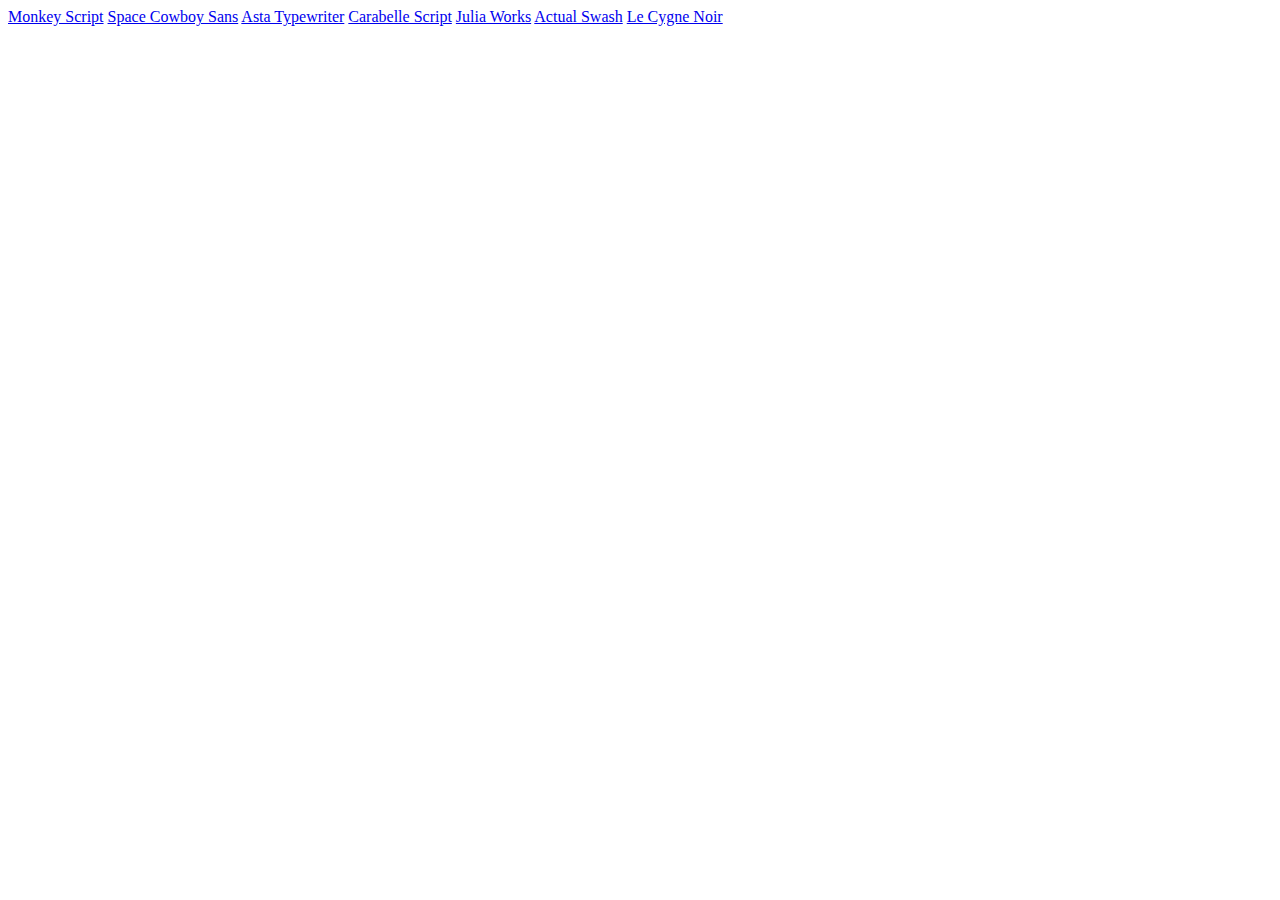
<file: index.html>
<!DOCTYPE html>
<html lang="en">
<head>
  <meta charset="UTF-8">
  <meta name="viewport" content="width=device-width, initial-scale=1.0">
  <title>Fonts</title>
</head>
<body>
  <a href="pages/monkey-script/index.html">Monkey Script</a>
  <a href="pages/space-cowboy-sans/index.html">Space Cowboy Sans</a>
  <a href="pages/asta-typewriter/index.html">Asta Typewriter</a>
  <a href="pages/carabelle-script/index.html">Carabelle Script</a>
  <a href="pages/julia-works/index.html">Julia Works</a>
  <a href="pages/actual-swash/index.html">Actual Swash</a>
  <a href="pages/le-cygne-noir/index.html">Le Cygne Noir</a>
</body>
</html>
</file>
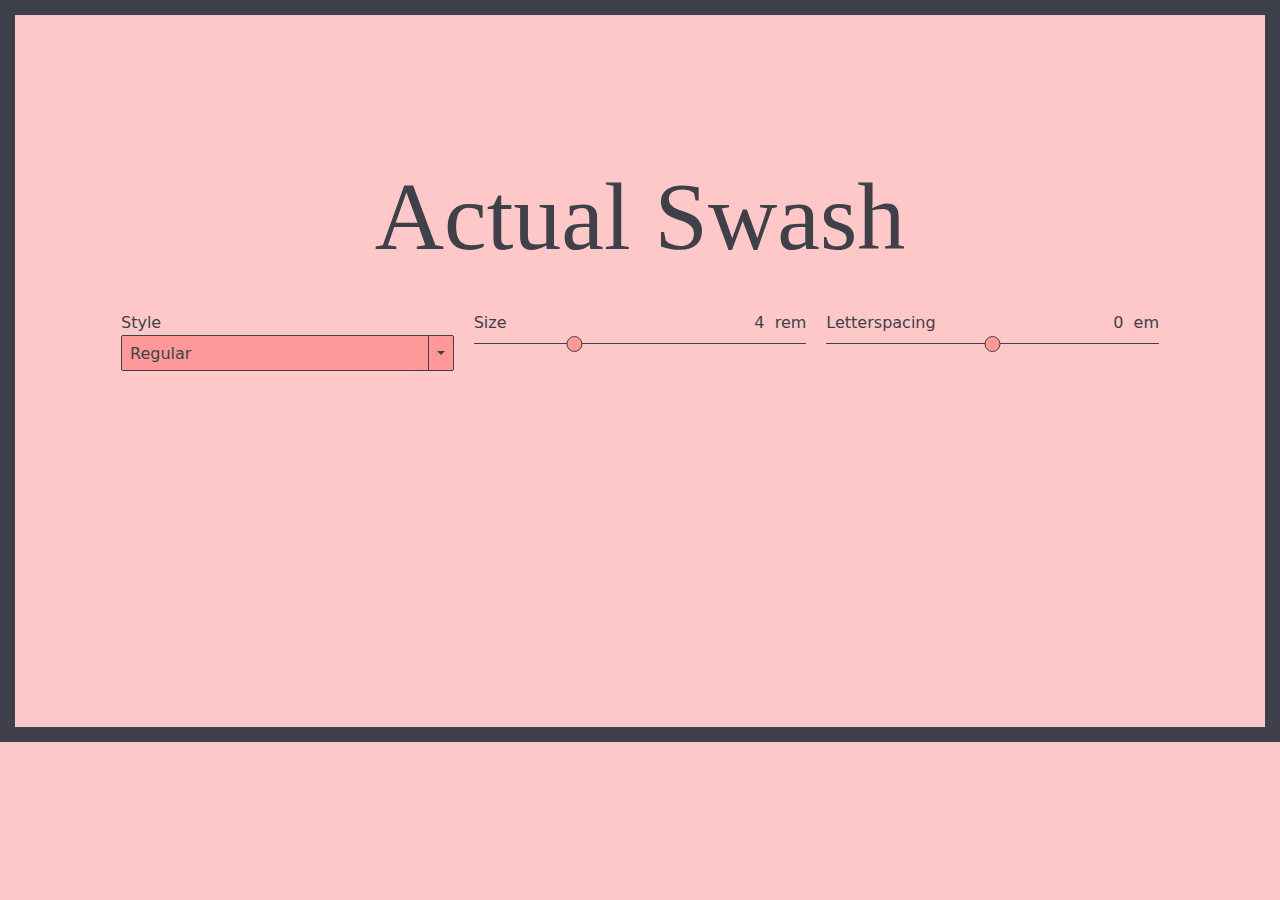
<file: pages/actual-swash/index.html>
<!DOCTYPE html>
<html lang="en">
<head>
  <meta charset="UTF-8">
  <meta name="viewport" content="width=device-width, initial-scale=1.0">
  <title>Actual Swash</title>
  <script src="../../js/bootstrap.js"></script>
  <script src="../../js/fontsampler.js"></script>
  <script src="../../js/fontsampler-skin.js"></script>
  <link rel="stylesheet" href="https://jfts.se/cdn/actual-swash/index.css">
  <link rel="stylesheet" href="../../css/bootstrap.css">
  <link rel="stylesheet" href="../../css/fontsampler-skin.css">
  <link rel="stylesheet" href="styles.css">
</head>
<body>
  <main>
    <div class="position-relative overflow-hidden p-3 p-md-5 bg-body-tertiary container-fluid" id="wrapper">
      <div class="col-md-12 p-lg-5 mx-auto my-5">
        <h1 class="display-3 text-center">Actual Swash</h1>
        <div id="tester">
        </div>
      </div>
    </div>
  </main>
  <script src="script.js"></script>
</body>
</html>
</file>
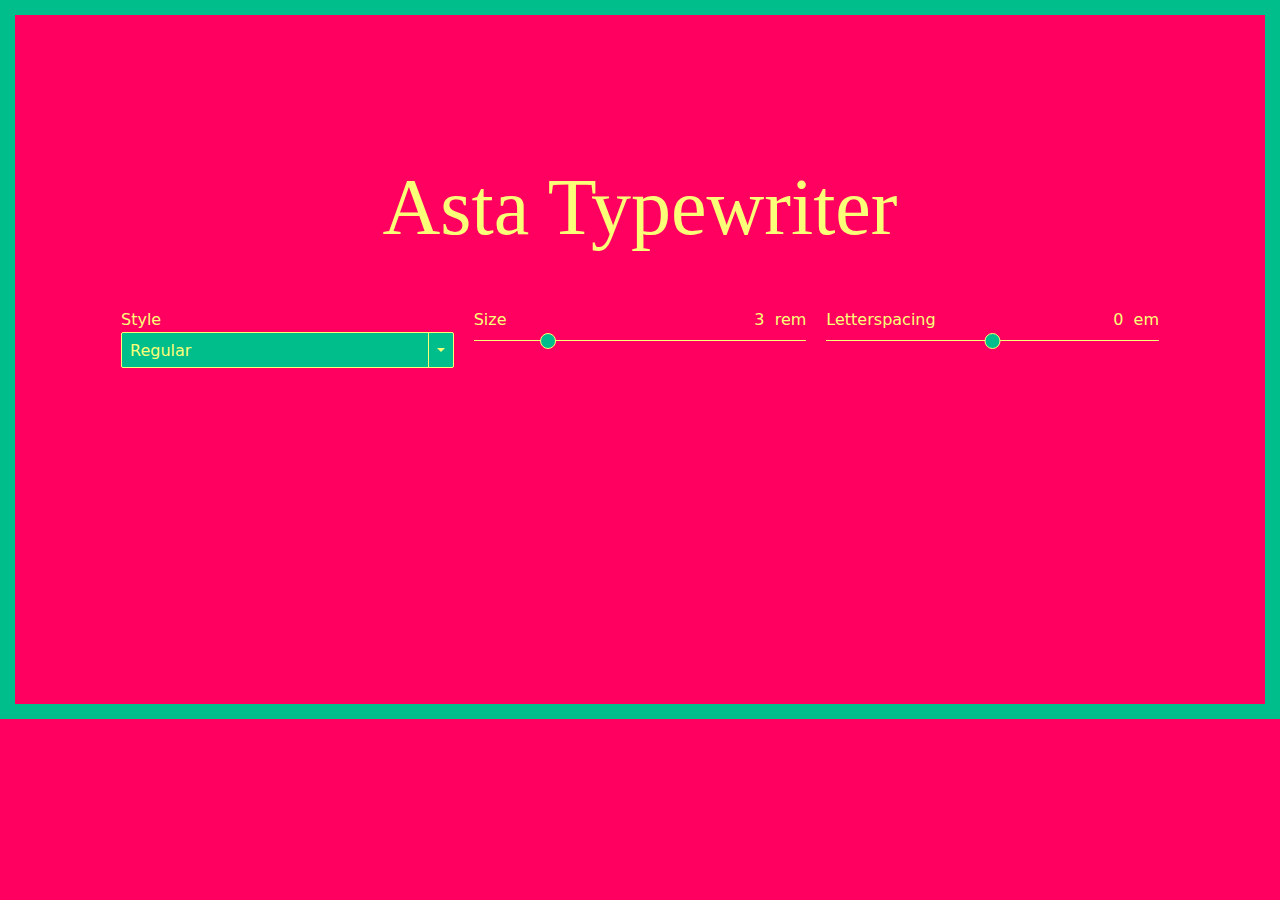
<file: pages/asta-typewriter/index.html>
<!DOCTYPE html>
<html lang="en">
<head>
  <meta charset="UTF-8">
  <meta name="viewport" content="width=device-width, initial-scale=1.0">
  <title>Asta Typewriter</title>
  <script src="../../js/bootstrap.js"></script>
  <script src="../../js/fontsampler.js"></script>
  <script src="../../js/fontsampler-skin.js"></script>
  <link rel="stylesheet" href="https://jfts.se/cdn/asta-typewriter/index.css">
  <link rel="stylesheet" href="../../css/bootstrap.css">
  <link rel="stylesheet" href="../../css/fontsampler-skin.css">
  <link rel="stylesheet" href="styles.css">
</head>
<body>
  <main>
    <div class="position-relative overflow-hidden p-3 p-md-5 bg-body-tertiary container-fluid" id="wrapper">
      <div class="col-md-12 p-lg-5 mx-auto my-5">
        <h1 class="display-3 text-center">Asta Typewriter</h1>
        <div id="tester">
        </div>
      </div>
    </div>
  </main>
  <script src="script.js"></script>
</body>
</html>
</file>
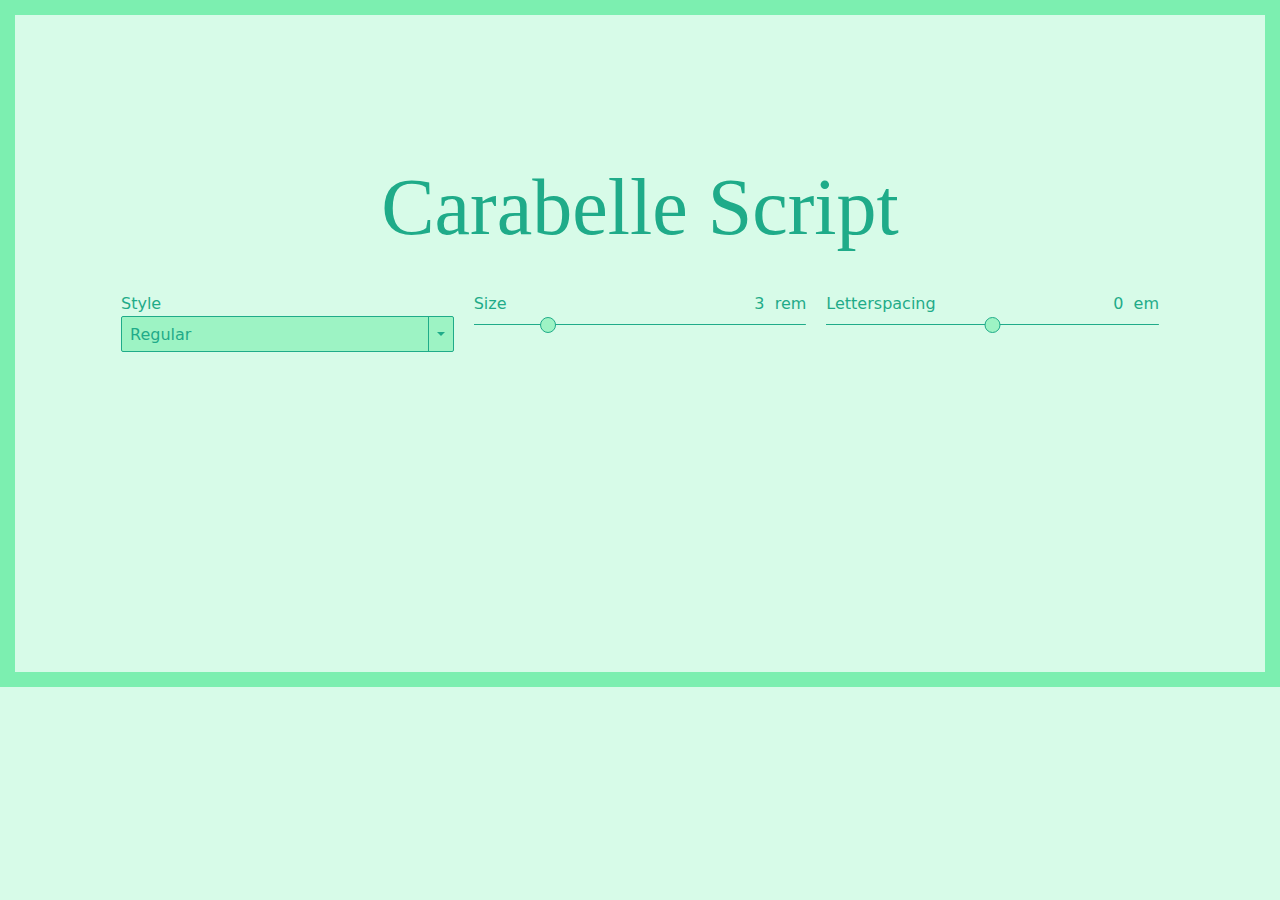
<file: pages/carabelle-script/index.html>
<!DOCTYPE html>
<html lang="en">
<head>
  <meta charset="UTF-8">
  <meta name="viewport" content="width=device-width, initial-scale=1.0">
  <title>Carabelle Script</title>
  <script src="../../js/bootstrap.js"></script>
  <script src="../../js/fontsampler.js"></script>
  <script src="../../js/fontsampler-skin.js"></script>
  <link rel="stylesheet" href="https://jfts.se/cdn/carabelle-script/index.css">
  <link rel="stylesheet" href="../../css/bootstrap.css">
  <link rel="stylesheet" href="../../css/fontsampler-skin.css">
  <link rel="stylesheet" href="styles.css">
</head>
<body>
  <main>
    <div class="position-relative overflow-hidden p-3 p-md-5 bg-body-tertiary container-fluid" id="wrapper">
      <div class="col-md-12 p-lg-5 mx-auto my-5">
        <h1 class="display-3 text-center">Carabelle Script</h1>
        <div id="tester">
        </div>
      </div>
    </div>
  </main>
  <script src="script.js"></script>
</body>
</html>
</file>
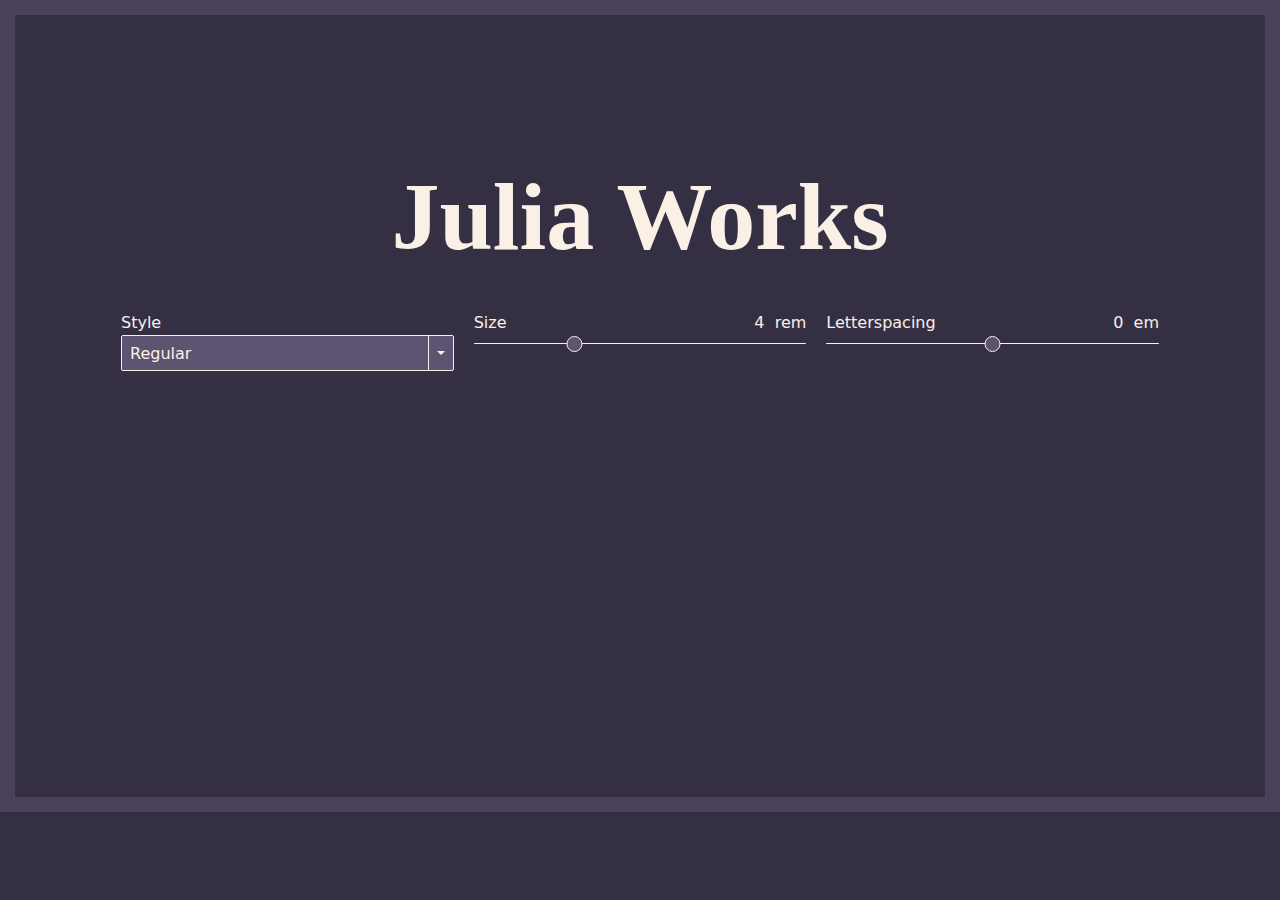
<file: pages/julia-works/index.html>
<!DOCTYPE html>
<html lang="en">
<head>
  <meta charset="UTF-8">
  <meta name="viewport" content="width=device-width, initial-scale=1.0">
  <title>Julia Works</title>
  <script src="../../js/bootstrap.js"></script>
  <script src="../../js/fontsampler.js"></script>
  <script src="../../js/fontsampler-skin.js"></script>
  <link rel="stylesheet" href="https://jfts.se/cdn/julia-works/index.css">
  <link rel="stylesheet" href="../../css/bootstrap.css">
  <link rel="stylesheet" href="../../css/fontsampler-skin.css">
  <link rel="stylesheet" href="styles.css">
</head>
<body>
  <main>
    <div class="position-relative overflow-hidden p-3 p-md-5 bg-body-tertiary container-fluid" id="wrapper">
      <div class="col-md-12 p-lg-5 mx-auto my-5">
        <h1 class="display-3 text-center">Julia Works</h1>
        <div id="tester">
        </div>
      </div>
    </div>
  </main>
  <script src="script.js"></script>
</body>
</html>
</file>
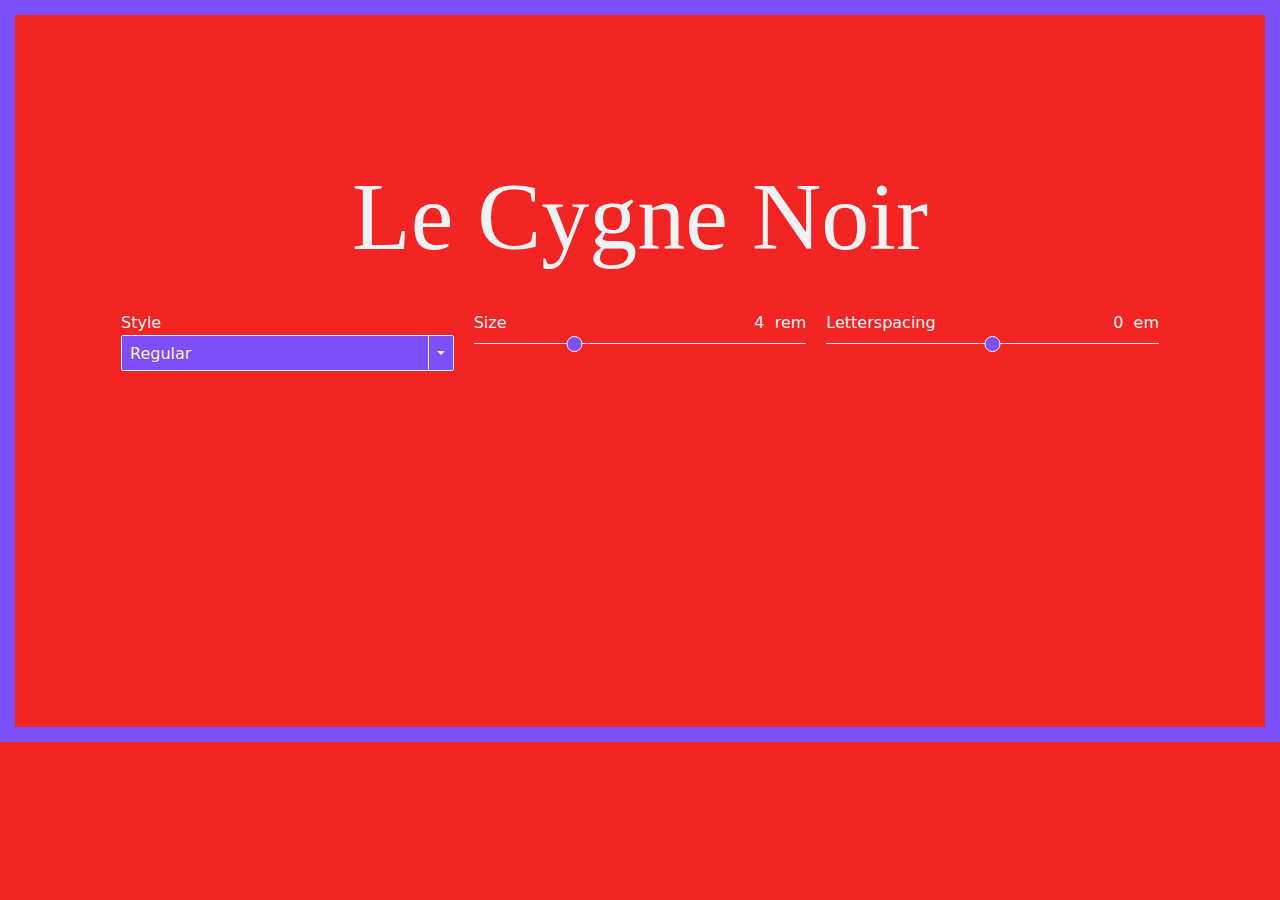
<file: pages/le-cygne-noir/index.html>
<!DOCTYPE html>
<html lang="en">

<head>
  <meta charset="UTF-8">
  <meta name="viewport" content="width=device-width, initial-scale=1.0">
  <title>Le Cygne Noir</title>
  <script src="../../js/bootstrap.js"></script>
  <script src="../../js/fontsampler.js"></script>
  <script src="../../js/fontsampler-skin.js"></script>
  <link rel="stylesheet" href="https://jfts.se/cdn/le-cygne-noir/index.css">
  <link rel="stylesheet" href="../../css/bootstrap.css">
  <link rel="stylesheet" href="../../css/fontsampler-skin.css">
  <link rel="stylesheet" href="styles.css">
</head>

<body>
  <main>
    <div class="position-relative overflow-hidden p-3 p-md-5 bg-body-tertiary container-fluid" id="wrapper">
      <div class="col-md-12 p-lg-5 mx-auto my-5">
        <h1 class="display-3 text-center">Le Cygne Noir</h1>
        <div id="tester">
        </div>
      </div>
    </div>
  </main>
  <script src="script.js"></script>
</body>

</html>
</file>
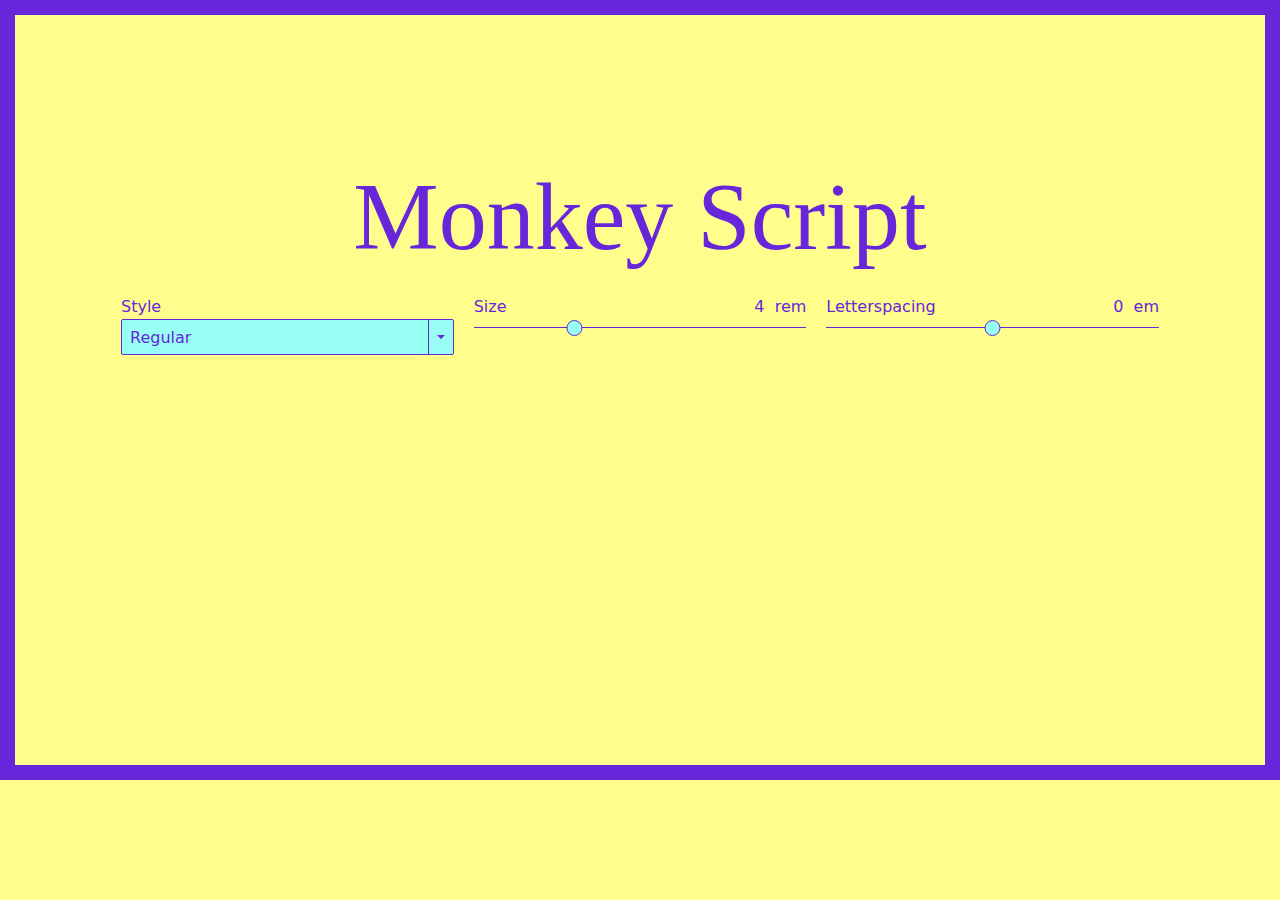
<file: pages/monkey-script/index.html>
<!DOCTYPE html>
<html lang="en">
<head>
  <meta charset="UTF-8">
  <meta name="viewport" content="width=device-width, initial-scale=1.0">
  <title>Monkey Script</title>
  <script src="../../js/bootstrap.js"></script>
  <script src="../../js/fontsampler.js"></script>
  <script src="../../js/fontsampler-skin.js"></script>
  <link rel="stylesheet" href="https://jfts.se/cdn/monkey-script/index.css">
  <link rel="stylesheet" href="../../css/bootstrap.css">
  <link rel="stylesheet" href="../../css/fontsampler-skin.css">
  <link rel="stylesheet" href="styles.css">
</head>
<body>
  <main>
    <div class="position-relative overflow-hidden p-3 p-md-5 bg-body-tertiary container-fluid" id="wrapper">
      <div class="col-md-12 p-lg-5 mx-auto my-5">
        <h1 class="display-3 text-center">Monkey Script</h1>
        <div id="tester">
        </div>
      </div>
    </div>
  </main>
  <script src="script.js"></script>
</body>
</html>
</file>
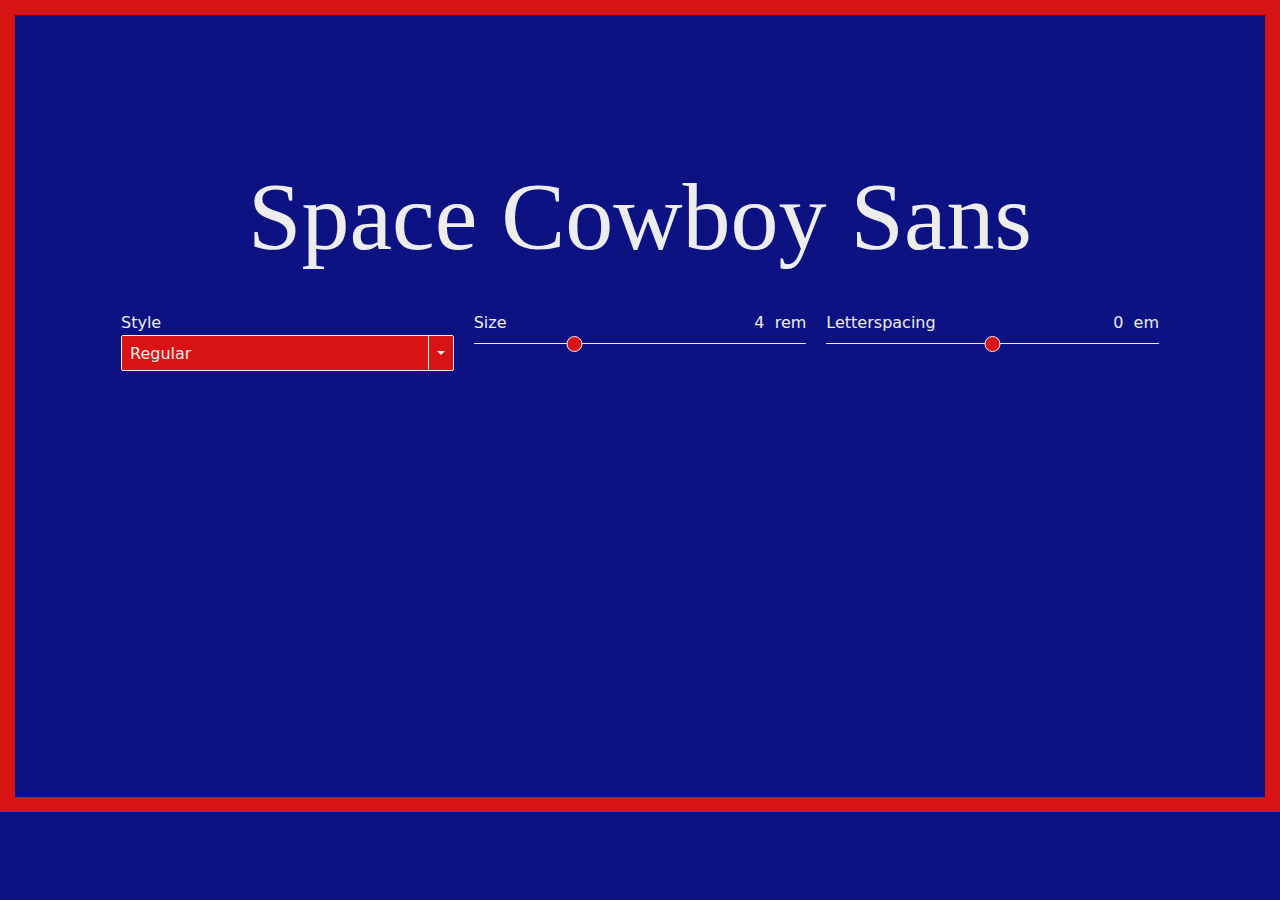
<file: pages/space-cowboy-sans/index.html>
<!DOCTYPE html>
<html lang="en">

<head>
  <meta charset="UTF-8">
  <meta name="viewport" content="width=device-width, initial-scale=1.0">
  <title>Space Cowboy Sans</title>
  <script src="../../js/bootstrap.js"></script>
  <script src="../../js/fontsampler.js"></script>
  <script src="../../js/fontsampler-skin.js"></script>
  <link rel="stylesheet" href="https://jfts.se/cdn/space-cowboy-sans/index.css">
  <link rel="stylesheet" href="../../css/bootstrap.css">
  <link rel="stylesheet" href="../../css/fontsampler-skin.css">
  <link rel="stylesheet" href="styles.css">
</head>

<body>
  <main>
    <div class="position-relative overflow-hidden p-3 p-md-5 bg-body-tertiary container-fluid" id="wrapper">
      <div class="col-md-12 p-lg-5 mx-auto my-5">
        <h1 class="display-3 text-center">Space Cowboy Sans</h1>
        <div id="tester">
        </div>
      </div>
    </div>
  </main>
  <script src="script.js"></script>
</body>

</html>
</file>
<file: css/fontsampler-skin.css>
@charset "UTF-8";

.fsjs-skin {
  transition: opacity 0.2s ease-out;
  opacity: 0;
  /* The bare minimum styling applied to all demo Fontsamplers */
  /**
   * A customized and trimmed down version of the rangeSlider.js SCSS
   */
}

.fsjs-skin.fsjs-initialized {
  opacity: 1;
  display: block;
}

.fsjs-skin .fsjs-block-tester {
  transition: opacity 0.2s ease-out;
  opacity: 1;
}

.fsjs-skin.fsjs-loading .fsjs-block-tester,
.fsjs-skin.fsjs-timeout .fsjs-block-tester {
  opacity: 0;
}

.fsjs-skin > .fsjs-wrapper {
  display: flex;
  justify-content: space-between;
}

.fsjs-skin .fsjs-block-tester {
  display: block;
}

.fsjs-skin .fsjs-block,
.fsjs-skin [data-axis-block] {
  box-sizing: border-box;
  padding: 0 5px;
  position: relative;
  margin: 5px;
  width: 100%;
}

.fsjs-skin [data-axis-block] {
  margin-top: 0;
  margin-bottom: 0;
}

.fsjs-skin .fsjs-label {
  line-height: 1.5em;
}

.fsjs-skin .fsjs-block-type-slider .fsjs-label,
.fsjs-skin .fsjs-block-type-slidergroup .fsjs-label {
  display: flex;
  justify-content: flex-end;
  width: 100%;
}

.fsjs-skin .fsjs-block-type-slider .fsjs-label span:first-child,
.fsjs-skin .fsjs-block-type-slidergroup .fsjs-label span:first-child {
  margin-right: auto;
}

.fsjs-skin .fsjs-block-type-slider .fsjs-label .fsjs-label-unit:before,
.fsjs-skin .fsjs-block-type-slidergroup .fsjs-label .fsjs-label-unit:before {
  content: " ";
}

.fsjs-skin .fsjs-block-opentype .fsjs-label {
  display: block;
  justify-content: flex-start;
}

.fsjs-skin [contenteditable] {
  outline: none;
}

.fsjs-skin .fsjs-button,
.fsjs-skin .fsjs-block-type-buttongroup button {
  background: #FDFDFD;
  border: 1px solid #6825DB;
  border-radius: 2px;
  color: inherit;
  cursor: pointer;
  flex-grow: 1;
  font-family: inherit;
  font-size: inherit;
  font-style: inherit;
  line-height: 2em;
  padding: 0.1em 0.5em 0;
}

.fsjs-skin .fsjs-button:hover,
.fsjs-skin .fsjs-block-type-buttongroup button:hover,
.fsjs-skin .fsjs-button:focus,
.fsjs-skin .fsjs-block-type-buttongroup button:focus {
  background: #f0f0f0;
}

.fsjs-skin .fsjs-button.fsjs-button-selected,
.fsjs-skin .fsjs-block-type-buttongroup button.fsjs-button-selected {
  background: #f0f0f0;
}

.fsjs-skin .fsjs-block-type-buttongroup > [data-property] {
  display: flex;
}

.fsjs-skin .fsjs-block-type-buttongroup button {
  border-radius: 0;
}

.fsjs-skin .fsjs-block-type-buttongroup button:first-of-type {
  border-top-left-radius: 2px;
  border-bottom-left-radius: 2px;
}

.fsjs-skin .fsjs-block-type-buttongroup button:last-of-type {
  border-top-right-radius: 2px;
  border-bottom-right-radius: 2px;
}

.fsjs-skin .fsjs-block-type-buttongroup button + button {
  margin-left: -1px;
}

.fsjs-skin .fsjs-block-type-checkboxes [data-fsjs] label {
  cursor: pointer;
  padding: 5px 0;
  display: block;
}

.fsjs-skin .fsjs-block-type-checkboxes [data-fsjs] label:hover input[type=checkbox] + span:before,
.fsjs-skin .fsjs-block-type-checkboxes [data-fsjs] label:focus input[type=checkbox] + span:before {
  background: #f0f0f0;
}

.fsjs-skin .fsjs-block-type-checkboxes input[type=checkbox] {
  position: absolute;
  width: 1px;
  height: 1px;
  overflow: hidden;
  opacity: 0;
}

.fsjs-skin .fsjs-block-type-checkboxes label.fsjs-checkbox-inactive {
  pointer-events: none;
  color: #DDD;
}

.fsjs-skin .fsjs-block-type-checkboxes label.fsjs-checkbox-inactive input[type=checkbox] + span:before,
.fsjs-skin .fsjs-block-type-checkboxes label.fsjs-checkbox-inactive input[type=checkbox] + span:after {
  border-color: #DDD;
}

.fsjs-skin .fsjs-block-type-checkboxes label.fsjs-checkbox-inactive input[type=checkbox]:checked + span:after {
  background: #DDD;
}

.fsjs-skin .fsjs-block-type-checkboxes input[type=checkbox] + span {
  position: relative;
  padding-left: 23px;
}

.fsjs-skin .fsjs-block-type-checkboxes input[type=checkbox] + span:before,
.fsjs-skin .fsjs-block-type-checkboxes input[type=checkbox] + span:after {
  content: " ";
  display: block;
  border: 1px solid #333;
  border-radius: 2px;
  position: absolute;
  left: 0;
  top: -2px;
  padding: 4px;
  height: 10px;
  width: 10px;
}

.fsjs-skin .fsjs-block-type-checkboxes input[type=checkbox]:checked + span:after {
  border-radius: 0;
  background: #333;
  padding: 0;
  top: 2px;
  left: 4px;
}

.fsjs-skin .dk-select,
.fsjs-skin .dk-select *,
.fsjs-skin .dk-select *:before,
.fsjs-skin .dk-select *:after,
.fsjs-skin .dk-select-multi,
.fsjs-skin .dk-select-multi *,
.fsjs-skin .dk-select-multi *:before,
.fsjs-skin .dk-select-multi *:after {
  -webkit-box-sizing: border-box;
  -moz-box-sizing: border-box;
  box-sizing: border-box;
}

.fsjs-skin .dk-select,
.fsjs-skin .dk-select-multi {
  position: relative;
  display: block;
  cursor: pointer;
}

.fsjs-skin .dk-selected {
  width: 100%;
  white-space: nowrap;
  overflow: hidden;
  position: relative;
  background-color: #FDFDFD;
  border: 1px solid #6825DB;
  border-radius: 2px;
  padding: 0.1em 0.5em 0;
  padding-right: 1.5em;
  line-height: 2em;
  -o-text-overflow: ellipsis;
  text-overflow: ellipsis;
}

.fsjs-skin .dk-selected:before,
.fsjs-skin .dk-selected:after {
  content: "";
  display: block;
  position: absolute;
  right: 0;
}

.fsjs-skin .dk-selected:before {
  top: 50%;
  border: solid transparent;
  border-width: 0.25em 0.25em 0;
  border-top-color: #333;
  margin: -0.125em 0.5em 0 0;
}

.fsjs-skin .dk-selected:after {
  top: 0;
  height: 100%;
  border-left: 1px solid #6825DB;
  margin: 0 1.5em 0 0;
}

.fsjs-skin .dk-selected-disabled {
  color: #BBBBBB;
}

.fsjs-skin .dk-select .dk-select-options {
  position: absolute;
  display: none;
  left: 0;
  right: 0;
}

.fsjs-skin .dk-select-open-up .dk-select-options {
  border-radius: 2px 2px 0 0;
  margin-bottom: -1px;
  bottom: 100%;
}

.fsjs-skin .dk-select-open-down .dk-select-options {
  border-radius: 0 0 2px 2px;
  margin-top: -1px;
  top: 100%;
}

.fsjs-skin .dk-select-multi .dk-select-options {
  max-height: 10em;
}

.fsjs-skin .dk-select-options {
  background-color: white;
  border: 1px solid #6825DB;
  border-radius: 2px;
  list-style: none;
  margin: 0;
  max-height: 75vh;
  overflow-x: hidden;
  overflow-y: auto;
  padding: 0;
  width: auto;
  z-index: 100;
}

.fsjs-skin .dk-select-options-highlight .dk-option-selected {
  background-color: transparent;
  color: inherit;
}

.fsjs-skin .dk-option {
  padding: 0.1em 0.5em 0;
  line-height: 2em;
}

.fsjs-skin .dk-select-options .dk-option-highlight {
  background-color: #f0f0f0;
}

.fsjs-skin .dk-select-options .dk-option-disabled {
  color: #BBBBBB;
  background-color: transparent;
}

.fsjs-skin .dk-select-options .dk-option-hidden {
  display: none;
}

.fsjs-skin .dk-select-open-up .dk-select-options,
.fsjs-skin .dk-select-open-down .dk-select-options,
.fsjs-skin .dk-select-multi:focus .dk-select-options {
  display: block;
}

.fsjs-skin .dk-selected:hover,
.fsjs-skin .dk-selected:focus {
  outline: none;
  background: #f0f0f0;
}

.fsjs-skin .dk-select-disabled {
  opacity: 0.6;
  color: #BBBBBB;
  cursor: not-allowed;
}

.fsjs-skin .dk-select-disabled .dk-selected:hover,
.fsjs-skin .dk-select-disabled .dk-selected:focus {
  border-color: inherit;
}

.fsjs-skin .dk-select-disabled .dk-selected:hover:before,
.fsjs-skin .dk-select-disabled .dk-selected:focus:before {
  border-top-color: inherit;
}

.fsjs-skin .dk-select-disabled .dk-selected:hover:after,
.fsjs-skin .dk-select-disabled .dk-selected:focus:after {
  border-left-color: inherit;
}

.fsjs-skin select[data-dkcacheid] {
  display: none;
}

.fsjs-skin .rangeSlider {
  margin: 0.5em auto;
}

.fsjs-skin .rangeSlider,
.fsjs-skin .rangeSlider__fill {
  display: block;
  border-radius: 2px;
}

.fsjs-skin .rangeSlider {
  position: relative;
  background: #6825DB;
}

.fsjs-skin .rangeSlider__horizontal {
  height: 1px;
  width: 100%;
}

.fsjs-skin .rangeSlider--disabled {
  filter: progid:DXImageTransform.Microsoft.Alpha(Opacity=40);
  opacity: 0.4;
}

.fsjs-skin .rangeSlider__fill {
  background: #6825DB;
  position: absolute;
}

.fsjs-skin .rangeSlider__fill__horizontal {
  height: 100%;
  top: 0;
  left: 0;
}

.fsjs-skin .rangeSlider__handle {
  cursor: pointer;
  display: inline-block;
  width: 16px;
  height: 16px;
  position: absolute;
  background: #333;
  border-radius: 50%;
  left: 0;
}

.fsjs-skin .rangeSlider__handle__horizontal {
  top: -7.2px;
}

.fsjs-skin .rangeSlider__handle:after {
  content: "";
  display: block;
  width: 20px;
  height: 20px;
  margin: auto;
  position: absolute;
  top: 0;
  right: 0;
  bottom: 0;
  left: 50%;
  transform: translate(-50%, 0%);
  background: transparent;
  border-radius: 50%;
}

.fsjs-skin .fsjs-disabled .fsjs-label {
  color: #DDD;
}

.fsjs-skin .fsjs-disabled .rangeSlider {
  pointer-events: none;
  background-color: #DDD;
}

.fsjs-skin .fsjs-disabled .rangeSlider .rangeSlider__handle,
.fsjs-skin .fsjs-disabled .rangeSlider .rangeSlider__fill {
  background-color: #DDD;
}

.fsjs-skin .fsjs-disabled .dk-select .dk-selected {
  color: #DDD;
}

.fsjs-skin [data-fsjs-block=variation] {
  display: none;
}

@supports (font-variation-settings: normal) {
  .fsjs-skin [data-fsjs-block=variation] {
    display: block;
  }
}
</file>
<file: pages/actual-swash/styles.css>
body {
  background-color: #FFC8C8;
  border: solid 15px #3E4149;
}

.fsjs-wrapper {
  margin: 2em auto 0 auto;
}

h1 {
  font-family: 'Actual Swash';
  font-weight: 500 !important;
  font-size: 6rem !important;
}

#wrapper .dk-selected,
#wrapper .dk-select-options {
  background-color: #FF9999 !important;
  color: #3E4149;
}

#wrapper .dk-option-highlight {
  background-color: #ff8989 !important;
  color: #3E4149 !important;
}

#wrapper .rangeSlider__handle {
  background: #FF9999;
  border: 1px solid #3E4149;
}

#wrapper,
#wrapper p {
  background-color: #FFC8C8 !important;
  color: #3E4149 !important;
}

#wrapper .rangeSlider {
  position: relative;
  background: #3E4149;
}

#wrapper .rangeSlider__fill {
  background: #3E4149;
  position: absolute;
}

#wrapper .fsjs-skin .fsjs-button,
#wrapper .fsjs-skin .fsjs-block-type-buttongroup button,
#wrapper .fsjs-skin .dk-selected,
#wrapper .fsjs-skin .dk-select-options {
  border: 1px solid #3E4149;
}

#wrapper .fsjs-skin .dk-selected:after {
  border-left: 1px solid #3E4149;
}

#wrapper .fsjs-skin .rangeSlider {
  background: #3E4149;
}

#wrapper .fsjs-block-type-textfield {
  line-height: 1.1 !important;
  text-align: center;
  padding-top: 1.5em;
}

#wrapper .fsjs-skin .dk-selected:before {
  top: 50%;
  border: solid transparent;
  border-width: 0.25em 0.25em 0;
  border-top-color: #3E4149;
  margin: -0.125em 0.5em 0 0;
}
</file>
<file: pages/asta-typewriter/styles.css>
body {
  background-color: #FF0060;
  border: solid 15px #00be8b;
}

.fsjs-wrapper {
  margin: 3em auto 0 auto;
}

h1 {
  font-family: 'Asta Typewriter';
  font-weight: 500 !important;
  font-size: 5rem !important;
}

#wrapper .dk-selected,
#wrapper .dk-select-options {
  background-color: #00be8b !important;
  color: #fbff78;
}

#wrapper .dk-option-highlight {
  background-color: #00b383 !important;
  color: #fbff78 !important;
}

#wrapper .rangeSlider__handle {
  background: #00be8b;
  border: 1px solid #fbff78;
}

#wrapper,
#wrapper p {
  background-color: #FF0060 !important;
  color: #fbff78 !important;
}

#wrapper .rangeSlider {
  position: relative;
  background: #fbff78;
}

#wrapper .rangeSlider__fill {
  background: #fbff78;
  position: absolute;
}

#wrapper .fsjs-skin .fsjs-button,
#wrapper .fsjs-skin .fsjs-block-type-buttongroup button,
#wrapper .fsjs-skin .dk-selected,
#wrapper .fsjs-skin .dk-select-options {
  border: 1px solid #fbff78;
}

#wrapper .fsjs-skin .dk-selected:after {
  border-left: 1px solid #fbff78;
}

#wrapper .fsjs-skin .rangeSlider {
  background: #fbff78;
}

#wrapper .fsjs-block-type-textfield {
  line-height: 1.1 !important;
  text-align: center;
  padding-top: 1.5em;
}

#wrapper .fsjs-skin .dk-selected:before {
  top: 50%;
  border: solid transparent;
  border-width: 0.25em 0.25em 0;
  border-top-color: #fbff78;
  margin: -0.125em 0.5em 0 0;
}
</file>
<file: pages/carabelle-script/styles.css>
body {
  background-color: #D7FBE8;
  border: solid 15px #7cefb0;
}

.fsjs-wrapper {
  margin: 2em auto 0 auto;
}

h1 {
  font-family: 'Carabelle Script';
  font-weight: 500 !important;
  font-size: 5rem !important;
}

#wrapper .dk-selected,
#wrapper .dk-select-options {
  background-color: #9DF3C4 !important;
  color: #1FAB89;
}

#wrapper .dk-option-highlight {
  background-color: #7cefb0 !important;
  color: #1FAB89 !important;
}

#wrapper .rangeSlider__handle {
  background: #9DF3C4;
  border: 1px solid #1FAB89;
}

#wrapper,
#wrapper p {
  background-color: #D7FBE8 !important;
  color: #1FAB89 !important;
}

#wrapper .rangeSlider {
  position: relative;
  background: #1FAB89;
}

#wrapper .rangeSlider__fill {
  background: #1FAB89;
  position: absolute;
}

#wrapper .fsjs-skin .fsjs-button,
#wrapper .fsjs-skin .fsjs-block-type-buttongroup button,
#wrapper .fsjs-skin .dk-selected,
#wrapper .fsjs-skin .dk-select-options {
  border: 1px solid #1FAB89;
}

#wrapper .fsjs-skin .dk-selected:after {
  border-left: 1px solid #1FAB89;
}

#wrapper .fsjs-skin .rangeSlider {
  background: #1FAB89;
}

#wrapper .fsjs-block-type-textfield {
  line-height: 1.1 !important;
  text-align: center;
  padding-top: 1.5em;
}

#wrapper .fsjs-skin .dk-selected:before {
  top: 50%;
  border: solid transparent;
  border-width: 0.25em 0.25em 0;
  border-top-color: #1FAB89;
  margin: -0.125em 0.5em 0 0;
}
</file>
<file: pages/julia-works/styles.css>
body {
  background-color: #352F44;
  border: solid 15px #4A415D;
}

.fsjs-wrapper {
  margin: 2em auto 0 auto;
}

h1 {
  font-family: 'Julia Works';
  font-weight: 700 !important;
  font-size: 6rem !important;
}

#wrapper .dk-selected,
#wrapper .dk-select-options {
  background-color: #5C5470 !important;
  color: #FAF0E6;
}

#wrapper .dk-option-highlight {
  background-color: #524a65 !important;
  color: #FAF0E6 !important;
}

#wrapper .rangeSlider__handle {
  background: #5C5470;
  border: 1px solid #FAF0E6;
}

#wrapper,
#wrapper p {
  background-color: #352F44 !important;
  color: #FAF0E6 !important;
}

#wrapper .rangeSlider {
  position: relative;
  background: #FAF0E6;
}

#wrapper .rangeSlider__fill {
  background: #FAF0E6;
  position: absolute;
}

#wrapper .fsjs-skin .fsjs-button,
#wrapper .fsjs-skin .fsjs-block-type-buttongroup button,
#wrapper .fsjs-skin .dk-selected,
#wrapper .fsjs-skin .dk-select-options {
  border: 1px solid #FAF0E6;
}

#wrapper .fsjs-skin .dk-selected:after {
  border-left: 1px solid #FAF0E6;
}

#wrapper .fsjs-skin .rangeSlider {
  background: #FAF0E6;
}

#wrapper .fsjs-block-type-textfield {
  line-height: 1.1 !important;
  text-align: center;
  padding-top: 1.5em;
}

#wrapper .fsjs-skin .dk-selected:before {
  top: 50%;
  border: solid transparent;
  border-width: 0.25em 0.25em 0;
  border-top-color: #FAF0E6;
  margin: -0.125em 0.5em 0 0;
}
</file>
<file: pages/le-cygne-noir/styles.css>
body {
  background-color: #F32424;
  border: solid 15px #7C4FF7;
}

.fsjs-wrapper {
  margin: 2em auto 0 auto;
}

h1 {
  font-family: 'Le Cygne Noir';
  font-weight: 400 !important;
  font-size: 6rem !important;
}

#wrapper .dk-selected,
#wrapper .dk-select-options {
  background-color: #7c4ff7 !important;
  color: #F2F2F2;
}

#wrapper .dk-option-highlight {
  background-color: #703ef7 !important;
  color: #F2F2F2 !important;
}

#wrapper .rangeSlider__handle {
  background: #7c4ff7;
  border: 1px solid #F2F2F2;
}

#wrapper,
#wrapper p {
  background-color: #F32424 !important;
  color: #F2F2F2 !important;
}

#wrapper .rangeSlider {
  position: relative;
  background: #F2F2F2;
}

#wrapper .rangeSlider__fill {
  background: #F2F2F2;
  position: absolute;
}

#wrapper .fsjs-skin .fsjs-button,
#wrapper .fsjs-skin .fsjs-block-type-buttongroup button,
#wrapper .fsjs-skin .dk-selected,
#wrapper .fsjs-skin .dk-select-options {
  border: 1px solid #F2F2F2;
}

#wrapper .fsjs-skin .dk-selected:after {
  border-left: 1px solid #F2F2F2;
}

#wrapper .fsjs-skin .rangeSlider {
  background: #F2F2F2;
}

#wrapper .fsjs-block-type-textfield {
  line-height: 1.1 !important;
  text-align: center;
  padding-top: 1.5em;
}

#wrapper .fsjs-skin .dk-selected:before {
  top: 50%;
  border: solid transparent;
  border-width: 0.25em 0.25em 0;
  border-top-color: #f2f2f2;
  margin: -0.125em 0.5em 0 0;
}
</file>
<file: pages/monkey-script/styles.css>
body {
  background-color: #FFFD8C;
  border: solid 15px #6826db;
}

.fsjs-wrapper {
  margin: 1em auto 0 auto;
}

h1 {
  font-family: 'Monkey Script';
  font-weight: 500 !important;
  font-size: 6rem !important;
}

#wrapper .dk-selected,
#wrapper .dk-select-options {
  background-color: #97FFF4 !important;
  color: #6826db;
}

#wrapper .dk-option-highlight {
  background-color: #4dfcea !important;
  color: #6826db !important;
}

#wrapper .rangeSlider__handle {
  background: #97FFF4;
  border: 1px solid #6826db;
}

#wrapper,
#wrapper p {
  background-color: #FFFD8C !important;
  color: #6826db !important;
}

#wrapper .rangeSlider {
  position: relative;
  background: #6826db;
}

#wrapper .rangeSlider__fill {
  background: #6826db;
  position: absolute;
}

#wrapper .fsjs-skin .fsjs-button,
.fsjs-skin .fsjs-block-type-buttongroup button,
#wrapper .fsjs-skin .dk-selected,
#wrapper .fsjs-skin .dk-select-options {
  border: 1px solid #6826db;
}

#wrapper .fsjs-skin .dk-selected:after {
  border-left: 1px solid #6826db;
}

#wrapper .fsjs-skin .rangeSlider {
  background: #6826db;
}

#wrapper .fsjs-block-type-textfield {
  line-height: 1.1 !important;
  text-align: center;
  padding-top: 1.5em;
}

#wrapper .fsjs-skin .dk-selected:before {
  top: 50%;
  border: solid transparent;
  border-width: 0.25em 0.25em 0;
  border-top-color: #6826db;
  margin: -0.125em 0.5em 0 0;
}
</file>
<file: pages/space-cowboy-sans/styles.css>
body {
  background-color: #0D1282;
  border: solid 15px #D71313;
}

.fsjs-wrapper {
  margin: 2em auto 0 auto;
}

h1 {
  font-family: 'Space Cowboy Sans';
  font-weight: 500 !important;
  font-size: 6rem !important;
}

#wrapper .dk-selected,
.dk-select-options {
  background-color: #D71313 !important;
  color: #EEEDED;
}

#wrapper .dk-option-highlight {
  background-color: #c60a0a !important;
  color: #EEEDED !important;
}

#wrapper .rangeSlider__handle {
  background: #D71313;
  border: 1px solid #EEEDED;
}

#wrapper,
#wrapper p {
  background-color: #0D1282 !important;
  color: #EEEDED !important;
}

#wrapper .rangeSlider {
  position: relative;
  background: #EEEDED;
}

#wrapper .rangeSlider__fill {
  background: #EEEDED;
  position: absolute;
}

#wrapper .fsjs-skin .fsjs-button,
.fsjs-skin .fsjs-block-type-buttongroup button,
#wrapper .fsjs-skin .dk-selected,
#wrapper .fsjs-skin .dk-select-options {
  border: 1px solid #EEEDED;
}

#wrapper .fsjs-skin .dk-selected:after {
  border-left: 1px solid #EEEDED;
}

#wrapper .fsjs-skin .rangeSlider {
  background: #EEEDED;
}

#wrapper .fsjs-block-type-textfield {
  line-height: 1.1 !important;
  text-align: center;
  padding-top: 1.5em;
}

#wrapper .fsjs-skin .dk-selected:before {
  top: 50%;
  border: solid transparent;
  border-width: 0.25em 0.25em 0;
  border-top-color: #EEEDED;
  margin: -0.125em 0.5em 0 0;
}
</file>
